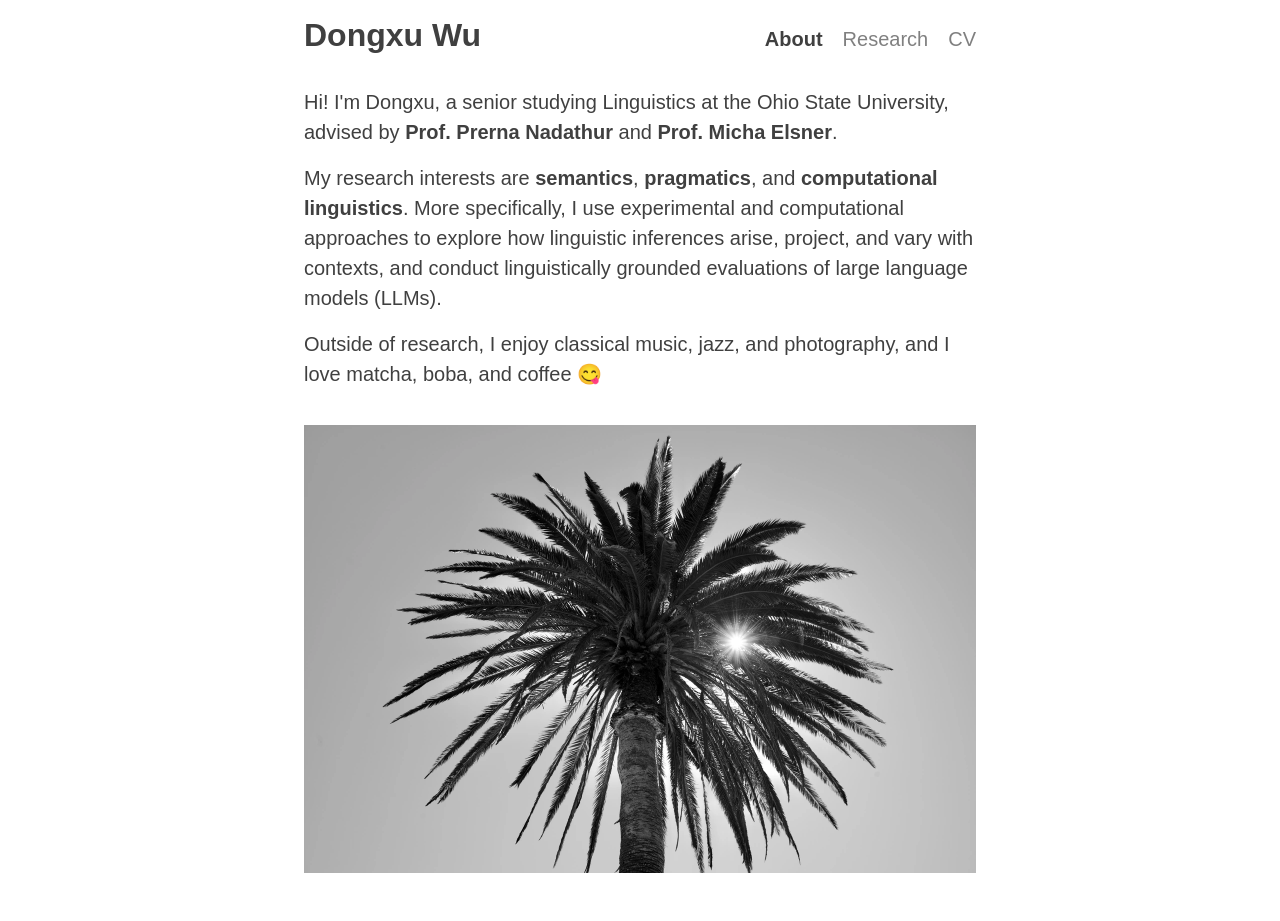
<file: index.html>
<!DOCTYPE html>
<html lang="en">
<head>
  <meta charset="utf-8">
  <meta name="viewport" content="width=device-width, initial-scale=1">
  <title>Dongxu Wu</title>
  <meta name="description" content="Dongxu Wu is a senior studying Linguistics at The Ohio State University, with research interests in semantics, pragmatics, and computational linguistics.">
  <link rel="stylesheet" href="style.css?v=profile-37-header32">
</head>

<body>
  <main class="page">
    <article class="profile" aria-labelledby="profile-name">
      <header class="profile-header">
        <h1 id="profile-name"><a href="./">Dongxu Wu</a></h1>
        <nav class="profile-sections" aria-label="Main sections">
          <a href="./" aria-current="page">About</a>
          <a href="research/">Research</a>
          <a href="CV_Dongxu.pdf?v=cbf1bef01d1d" target="_blank" rel="noopener noreferrer">CV</a>
        </nav>
      </header>
      <div class="profile-body">
        <div class="profile-copy">
          <p class="introduction">Hi! I'm Dongxu, a senior studying Linguistics at the Ohio State University, advised by <a class="adviser-link" href="https://pnadathur.github.io/" target="_blank" rel="noopener noreferrer">Prof. Prerna Nadathur</a> and <a class="adviser-link" href="https://u.osu.edu/elsner.14/" target="_blank" rel="noopener noreferrer">Prof. Micha Elsner</a>.</p>
          <p>My research interests are <span class="research-interest">semantics</span>, <span class="research-interest">pragmatics</span>, and <span class="research-interest">computational linguistics</span>. More specifically, I use experimental and computational approaches to explore how linguistic inferences arise, project, and vary with contexts, and conduct linguistically grounded evaluations of large language models (LLMs).</p>
          <p>Outside of research, I enjoy classical music, jazz, and photography, and I love matcha, boba, and coffee 😋</p>
        </div>
        <div class="profile-gallery">
          <img src="images/1.webp?v=cd10c8cd6279" alt="Black-and-white photograph of a palm tree with sunlight shining through its fronds" width="1344" height="896" decoding="async">
        </div>
      </div>
    </article>
  </main>
</body>
</html>
</file>
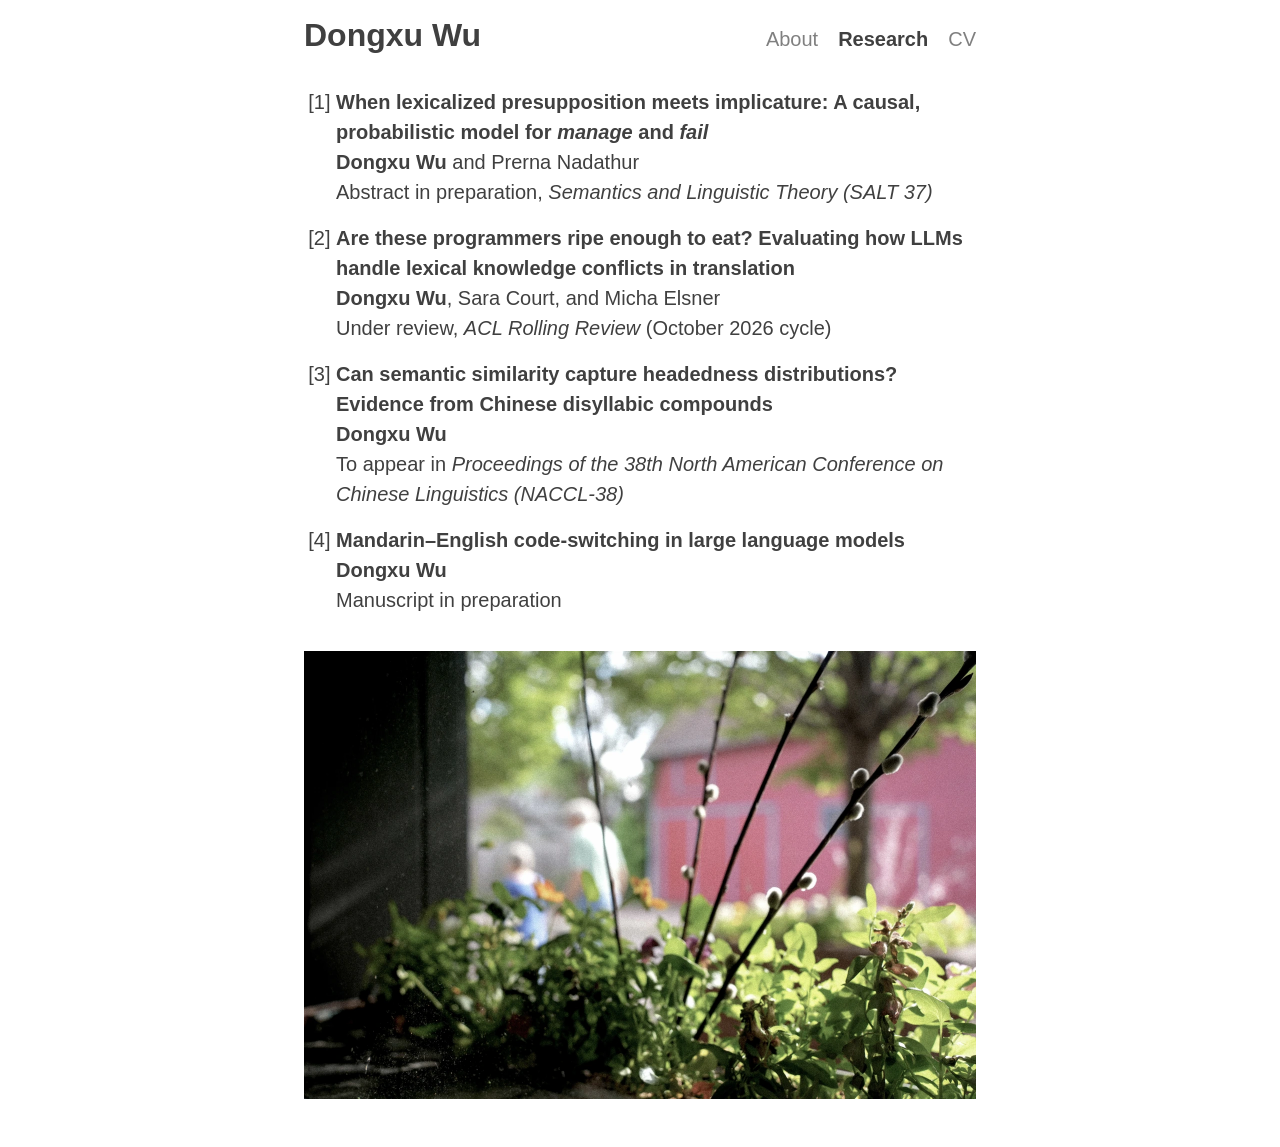
<file: research/index.html>
<!DOCTYPE html>
<html lang="en">
<head>
  <meta charset="utf-8">
  <meta name="viewport" content="width=device-width, initial-scale=1">
  <title>Research | Dongxu Wu</title>
  <meta name="description" content="Research by Dongxu Wu in semantics, pragmatics, computational linguistics, and large language models.">
  <link rel="stylesheet" href="../style.css?v=profile-37-header32">
</head>

<body>
  <main class="page">
    <article class="profile" aria-labelledby="profile-name">
      <header class="profile-header">
        <h1 id="profile-name"><a href="../">Dongxu Wu</a></h1>
        <nav class="profile-sections" aria-label="Main sections">
          <a href="../">About</a>
          <a href="./" aria-current="page">Research</a>
          <a href="../CV_Dongxu.pdf?v=cbf1bef01d1d" target="_blank" rel="noopener noreferrer">CV</a>
        </nav>
      </header>
      <div class="profile-body">
        <div class="profile-copy">
          <ol class="research-list">
            <li>
              <p class="research-paper">
                <a href="../Thesis_Dongxu.pdf?v=99a312d3e8d1" target="_blank" rel="noopener noreferrer"><strong>When lexicalized presupposition meets implicature: A causal, probabilistic model for <em>manage</em> and <em>fail</em></strong></a><br>
                <strong>Dongxu Wu</strong> and Prerna Nadathur<br>
                Abstract in preparation, <em>Semantics and Linguistic Theory (SALT 37)</em>
              </p>
            </li>
            <li>
              <p class="research-paper">
                <a href="https://arxiv.org/pdf/2611.09785v1" target="_blank" rel="noopener noreferrer"><strong>Are these programmers ripe enough to eat? Evaluating how LLMs handle lexical knowledge conflicts in translation</strong></a><br>
                <strong>Dongxu Wu</strong>, Sara Court, and Micha Elsner<br>
                Under review, <em>ACL Rolling Review</em> (October 2026 cycle)
              </p>
            </li>
            <li>
              <p class="research-paper">
                <a href="../NACCL-38_Dongxu.pdf" target="_blank" rel="noopener noreferrer"><strong>Can semantic similarity capture headedness distributions? Evidence from Chinese disyllabic compounds</strong></a><br>
                <strong>Dongxu Wu</strong><br>
                To appear in <em>Proceedings of the 38th North American Conference on Chinese Linguistics (NACCL-38)</em>
              </p>
            </li>
            <li>
              <p class="research-paper">
                <strong>Mandarin–English code-switching in large language models</strong><br>
                <strong>Dongxu Wu</strong><br>
                Manuscript in preparation
              </p>
            </li>
          </ol>
        </div>
        <div class="profile-gallery">
          <img src="../images/2.webp" alt="Sunlit leaves and budding branches with a red building in the background" width="1344" height="896" decoding="async">
        </div>
      </div>
    </article>
  </main>
</body>
</html>
</file>
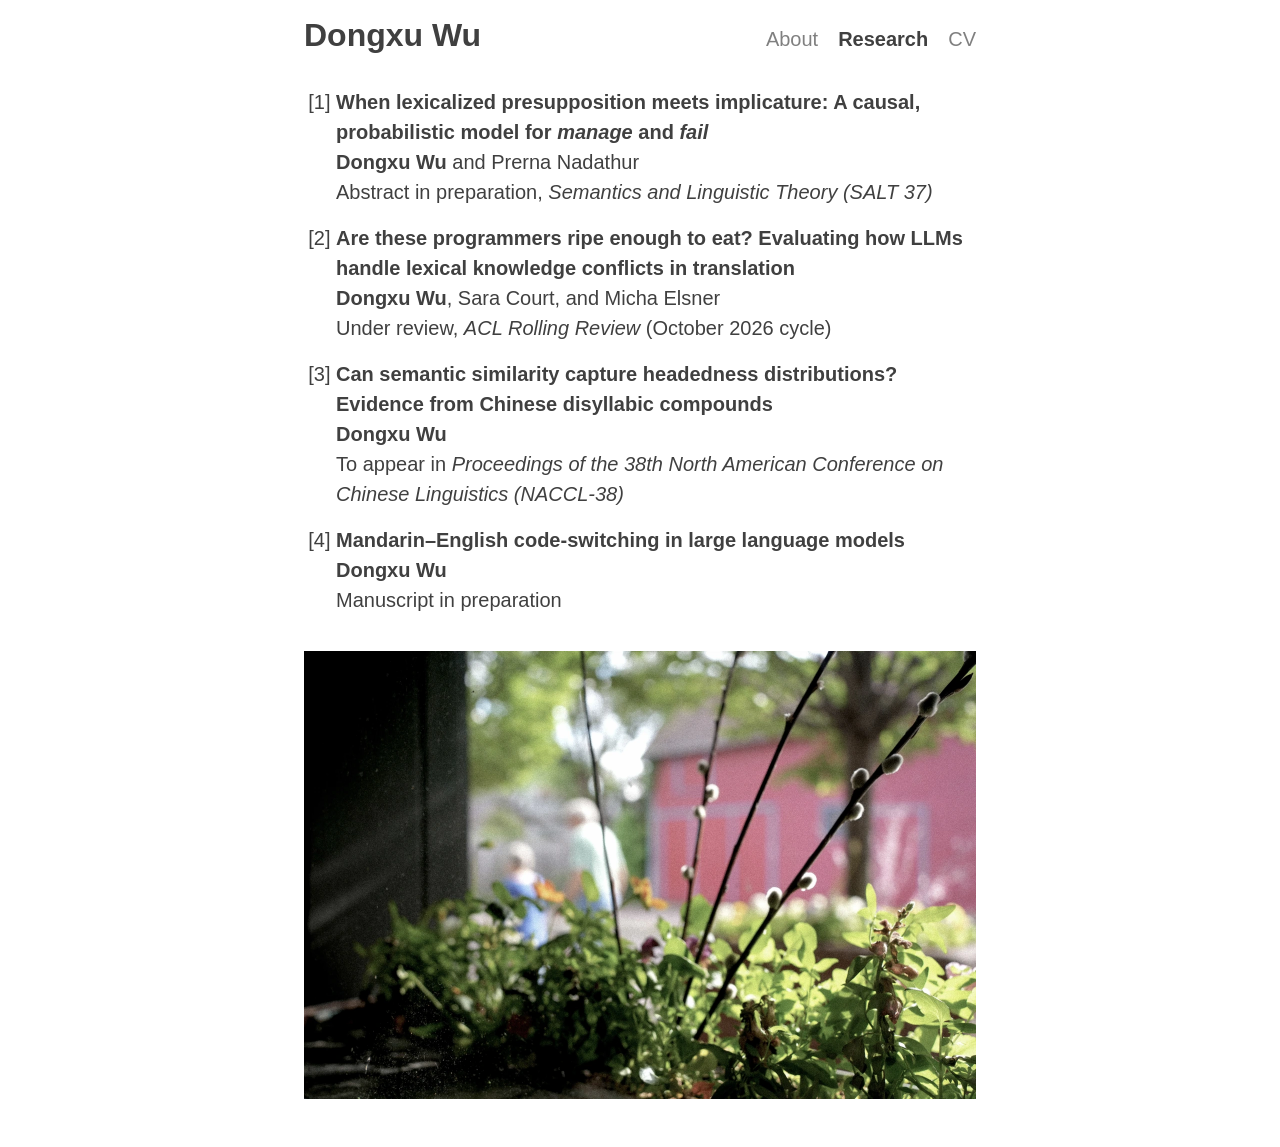
<file: research.html>
<!DOCTYPE html>
<html lang="en">
<head>
  <meta charset="utf-8">
  <meta name="viewport" content="width=device-width, initial-scale=1">
  <title>Research | Dongxu Wu</title>
  <meta http-equiv="refresh" content="0; url=research/">
  <link rel="canonical" href="https://alfreddongxuwu.github.io/research/">
  <script>
    window.location.replace("research/" + window.location.search + window.location.hash);
  </script>
</head>
<body>
  <p><a href="research/">Research</a></p>
</body>
</html>
</file>
<file: style.css>
:root {
  color: #404040;
  background: #ffffff;
  font-family: Calibri, Arial, Helvetica, sans-serif;
}

* {
  box-sizing: border-box;
}

html,
body {
  min-height: 100%;
  margin: 0;
}

body {
  min-height: 100vh;
  background: #ffffff;
}

.page {
  display: flex;
  width: min(42rem, calc(100% - 2rem));
  min-height: 100vh;
  margin: 0 auto;
  align-items: flex-start;
  padding: 16px 0 3rem;
  text-align: left;
}

.profile {
  width: 100%;
  min-width: 0;
}

.profile-header {
  display: flex;
  flex-wrap: wrap;
  align-items: baseline;
  justify-content: space-between;
  gap: 1.5rem;
  margin-bottom: 32px;
}

h1 {
  margin: 0;
  color: #404040;
  font-size: 32px;
  font-weight: 700;
  line-height: 1.2;
  white-space: nowrap;
}

.profile-sections {
  display: flex;
  flex-wrap: wrap;
  align-items: baseline;
  gap: 1.25rem;
  color: #808080;
  font-size: 20px;
  line-height: 1.55;
  white-space: nowrap;
}

.profile-sections [aria-current="page"] {
  color: #404040;
  font-weight: 700;
}

.profile-body {
  display: block;
}

p {
  margin: 0;
  font-size: 20px;
  font-weight: 400;
  line-height: 30px;
  letter-spacing: normal;
}

.profile-body p + p {
  margin-top: 16px;
}

.research-list {
  margin: 0;
  padding-left: 2rem;
  font-size: 20px;
  line-height: 30px;
}

.research-list > li::marker {
  content: "[" counter(list-item) "] ";
}

.research-list > li + li {
  margin-top: 16px;
}

.research-interest {
  font-weight: 700;
}

.profile a {
  color: inherit;
  text-decoration: none;
}

.profile .adviser-link {
  font-weight: 700;
}

.profile a:focus-visible {
  outline: 2px solid currentColor;
  outline-offset: 3px;
}

.profile-gallery {
  display: grid;
  gap: 48px;
  margin-top: 36px;
}

.profile-gallery img {
  display: block;
  width: 100%;
  height: auto;
  border-radius: 0;
}

@media (max-width: 900px) {
  .page {
    padding: 16px 0 2rem;
  }
}

@media (max-width: 600px) {
  .profile-header,
  .profile-sections {
    gap: 0.5rem;
  }
}

@media (max-width: 360px) {
  .profile-sections {
    gap: 0.25rem;
  }
}
</file>
